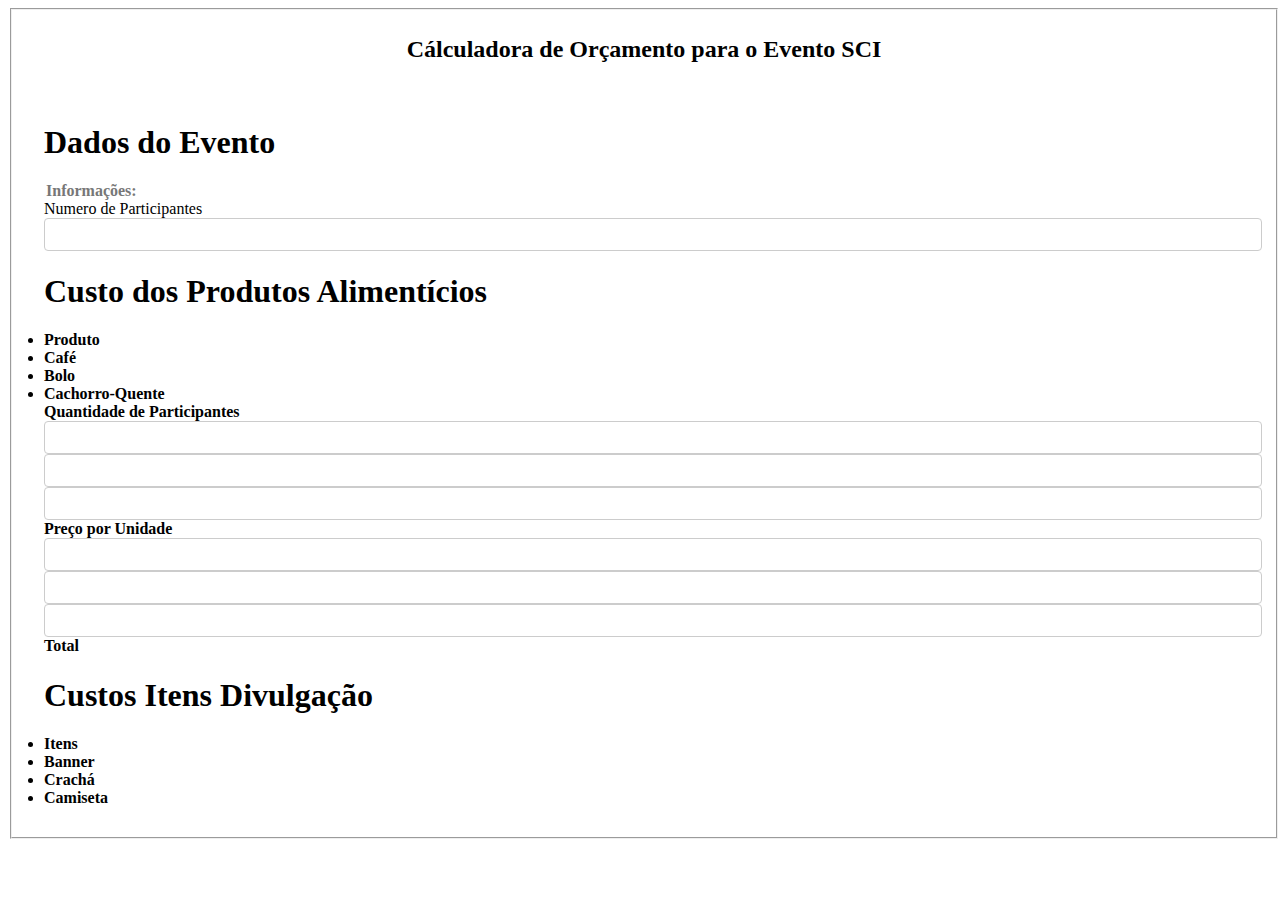
<file: calculo.html>
<!DOCTYPE html>
<html lang="pt-br">

<head>
    <meta charset="UTF-8">
    <meta http-equiv="X-UA-Compatible" content="IE=edge">
    <meta name="viewport" content="width=device-width, initial-scale=1.0">
    <meta name="description" content="Site sci">
    <meta name="keywords" content="html, semana-academica, js, css">
    <meta name="author" content="Helena Munaro, Gabriel Carlos">
    <link rel="shortcut icon" href="" type="image/x-icon">
    <link rel="stylesheet" href="assets/css/estilosformulário.css">
    <script src="assets/java/myscript.js"></script>

    <link rel="stylesheet" href="https://maxcdn.bootstrapcdn.com/font-awesome/4.4.0/css/font-awesome.min.css">
    <title>VIII SCI</title>
</head>

<body>
    <fieldset style="container:clearfix;">
        <center>
            <h2>Cálculadora de Orçamento para o Evento SCI</h2>
        </center>

        <form id="meuForm" action="http://jkorpela.fi/cgi-bin/echo.cgi">
            <div class="container clearfix">
                <div id="dados">
                    <div id="col-12">
                        <h1>Dados do Evento</h1>

                        <legend>Informações:</legend>
                        Numero de Participantes <input  id="participantes" name="participantes"
                            type="number"><br>
                    </div>
                </div>
                <div id="custos">
                    <div id="col-3">
                        <h1>Custo dos Produtos Alimentícios</h1>

                        <li><b>Produto</b></li>
                        <li><b>Café</b></li>
                        <li><b>Bolo</b></li>
                        <li><b>Cachorro-Quente</b></li>
                    </div>
                    <div id="col-3">
                        <b>Quantidade de Participantes</b>

                        <input  id="alimentos" name="alimentos" type="text">
                        <input  id="alimentos2" name="alimentos2" type="text">
                        <input  id="alimentos3" name="alimentos3" type="text">
                    </div>
                    <div id="col-3">
                        <b>Preço por Unidade</b>

                        <input  id="Unidade" name="Unidade" type="text">
                        <input id="Unidade2" name="Unidade2" type="text">
                        <input  id="Unidade3" name="Unidade3" type="text">
                    </div>
                    <div id="col-3">
                        <b>Total</b>
                    </div>
                </div>
                <div id="itens">
                    <div id="col-3">
                        <h1><b>Custos Itens Divulgação</b></h1>

                        <li><b>Itens</b></li>
                        <li><b>Banner</b></li>
                        <li><b>Crachá</b></li>
                        <li><b>Camiseta</b></li>
                    </div>
                    
                </div>
            </div>
        </form>

        <script>
            function submitForm() {
                var participantes = document.getElementById("participantes").value;
                var email = document.getElementById("email").value;
                var message = document.getElementById("message").value;

                // Você pode fazer o que quiser com os dados do formulário aqui, por exemplo, enviar para um servidor ou exibi-los na página.
                console.log("Nome: " + name);
                console.log("Email: " + email);
                console.log("Mensagem: " + message);

                // Limpar os campos do formulário
                document.getElementById("name").value = "";
                document.getElementById("email").value = "";
                document.getElementById("message").value = "";
            }
        </script>
    </fieldset>
</body>

</html>
</body>
</file>
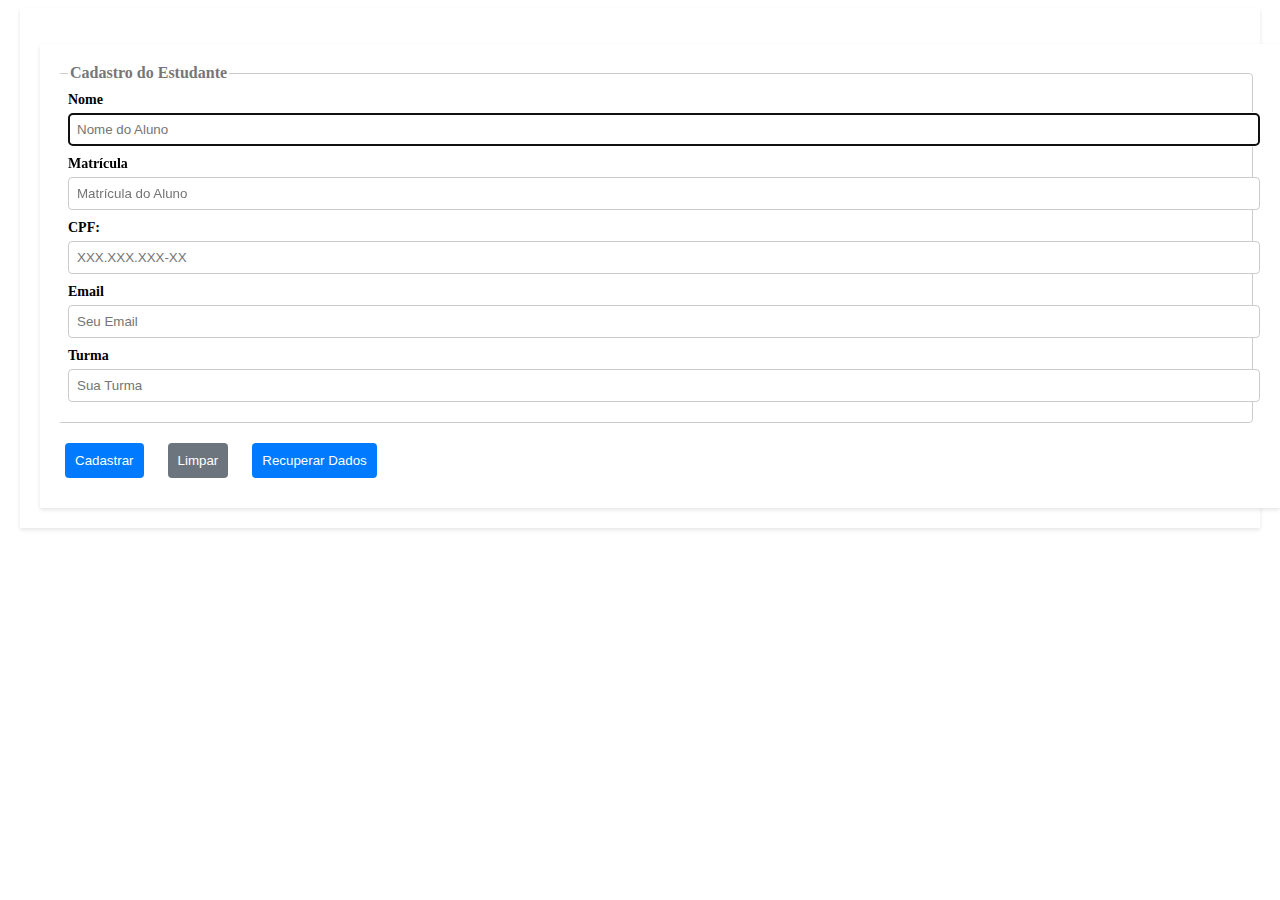
<file: formulario.html>
<!DOCTYPE html>
<html lang="pt-br">

<head>
    <meta charset="UTF-8">
    <meta http-equiv="X-UA-Compatible" content="IE=edge">
    <meta name="viewport" content="width=device-width, initial-scale=1.0">
    <meta name="description" content="Site sci">
    <meta name="keywords" content="html, semana-academica, js, css">
    <meta name="author" content="Helena Munaro, Gabriel Carlos">
    <link rel="shortcut icon" href="" type="image/x-icon">
    <link rel="stylesheet" href="assets/css/estilosformulário.css">
    <script src="assets/java/myscript.js"></script>

    <link rel="stylesheet" href="https://maxcdn.bootstrapcdn.com/font-awesome/4.4.0/css/font-awesome.min.css">
    <title>VIII SCI</title>
</head>

<body>

    <div id="nav">
        <div class="container clearfix">
            <ul id="menu">
            </ul>
            </nav>
            </header>

            <main>
                <section class="container">
                    <form>
                        <fieldset>
                            <legend>Cadastro do Estudante</legend>

                            <div class="input-container">
                                <label for="Nome">Nome</label>
                                <input type="text" name="nome1" id="nome1" placeholder="Nome do Aluno" required autofocus>
                            </div>

                            <div class="input-container">
                                <label for="Matricula">Matrícula</label>
                                <input type="number" name="matricula" id="matricula" placeholder="Matrícula do Aluno"
                                    required>
                            </div>

                            <div class="input-container">
                                <label for="cpf">CPF:</label>
                                <input type="number" id="cpf" placeholder="XXX.XXX.XXX-XX"name="cpf" required>

                            </div>

                            <div class="input-container">
                                <label for="email">Email</label>
                                <input type="text" name="email" id="email" onkeyup="validarEmail()"
                                    placeholder="Seu Email" required>
                                <span id="emailErro" style="color: red;"></span>
                            </div>

                            <div class="input-container">
                                <label for="turma">Turma</label>
                                <input type="text" name="turma" id="turma" placeholder="Sua Turma" required>
                            </div>
                        </fieldset>
                        <div class="actions">
                            <button type="submit" onclick="salvarDados()">Cadastrar</button>
                            <button type="reset">Limpar</button>
                            <button onclick="recuperarDados()">Recuperar Dados</button>
                        </div>
                    </form>
                </section>
            </main>
        </div>
    </div>
</body>

</html>
</div>
</div>

<body>
</body>

</html>
</file>
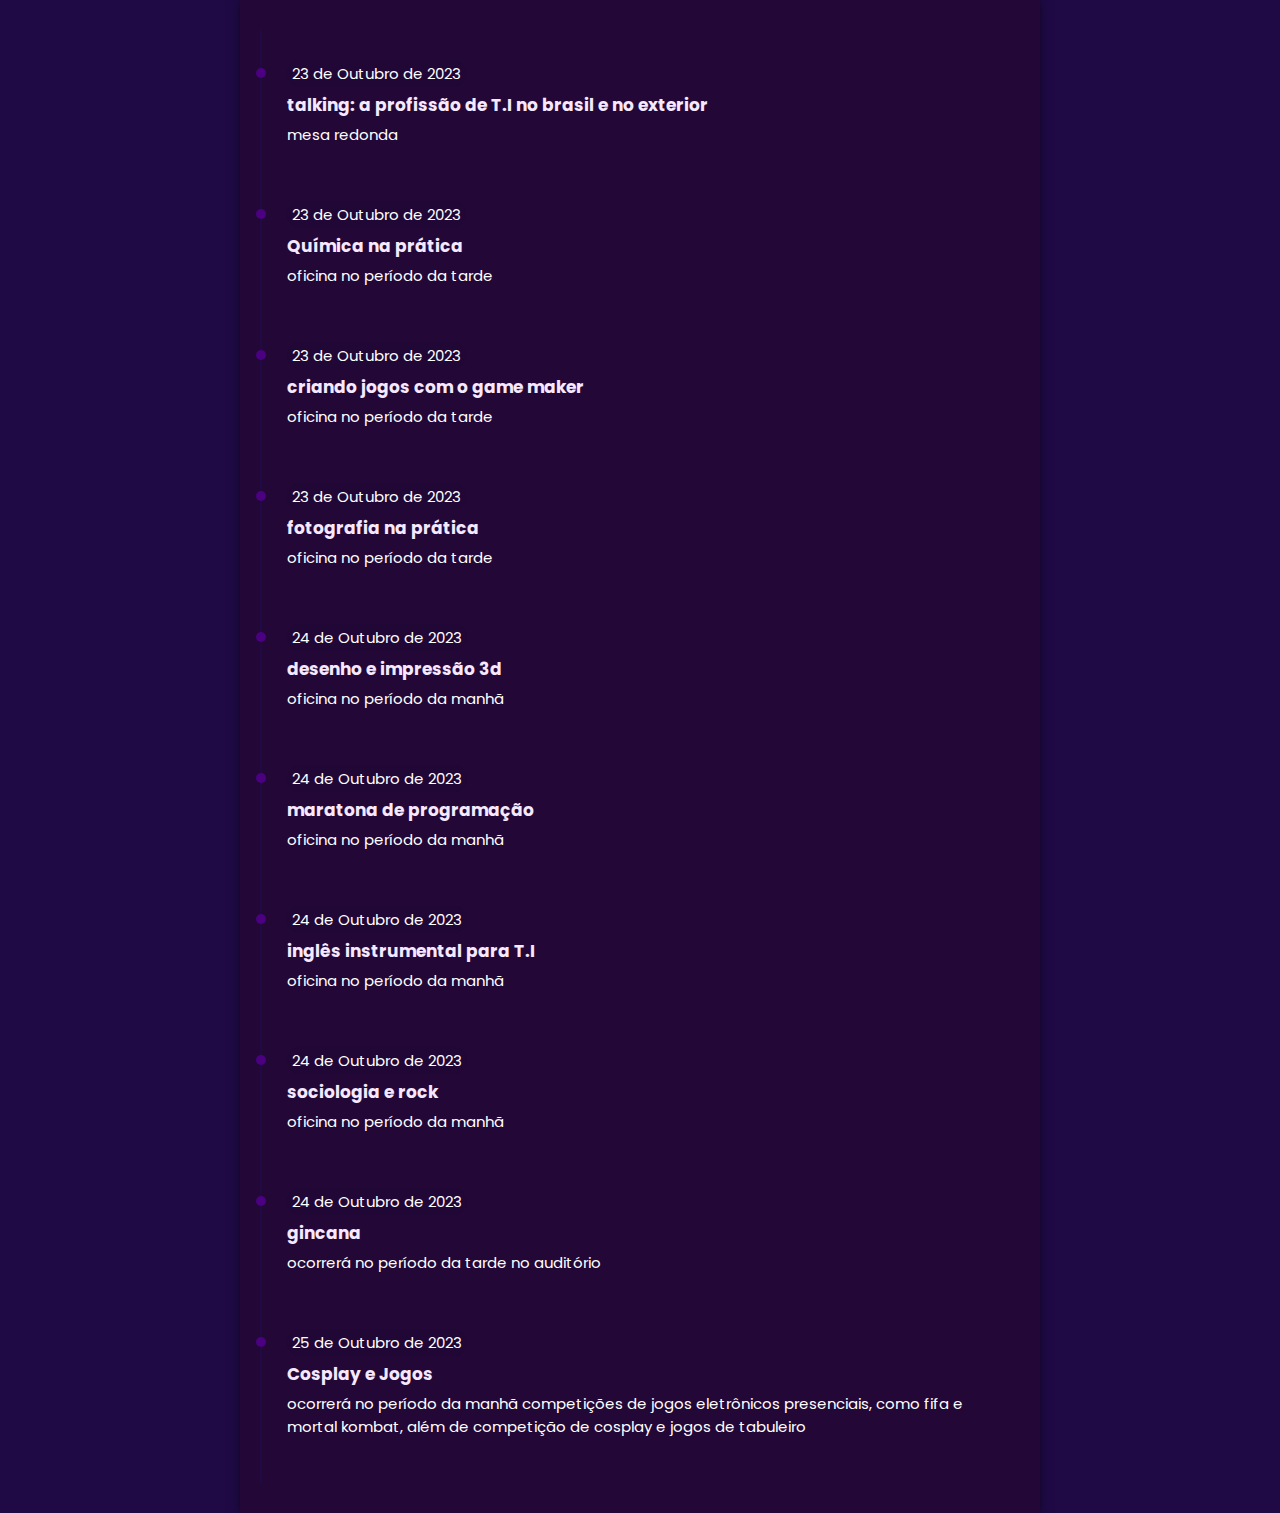
<file: timeline.html>
<!DOCTYPE html>
<html>
<head>
    <meta charset="UTF-8">
    <meta http-equiv="X-UA-Compatible" content="IE=edge">
    <meta name="viewport" content="width=device-width, initial-scale=1.0">
    <meta name="description" content="Site sci">
    <meta name="keywords" content="html, semana-academica, js, css">
    <meta name="author" content="Helena Munaro, Gabriel Carlos">
    <link rel="shortcut icon" href="" type="image/x-icon">
    <link rel="stylesheet" href="assets/css/stylesheet.css">

    <link rel="stylesheet" href="https://maxcdn.bootstrapcdn.com/font-awesome/4.4.0/css/font-awesome.min.css">
    <title>VIII SCI</title>
</head>
<body>

  

    <div class="timeline">
      <ul>
        <li>
          <span>23 de Outubro de 2023</span>
          <div class="content">
            <h3>talking: a profissão de T.I no brasil e no exterior</h3>
            <p>

                mesa redonda


            </p>
          </div>
        </li>
        <li>

          <span>23 de Outubro de 2023</span>
          <div class="content">
            <h3>Química na prática</h3>
            <p>
              oficina no período da tarde

         
            </p>
          </div>
        </li>
        <li>

          <span>23 de Outubro de 2023</span>
          <div class="content">
            <h3>criando jogos com o game maker</h3>
            <p>
                oficina no período da tarde

            </p>
          </div>
        </li>
        <li>

          <span>23 de Outubro de 2023</span>
          <div class="content">
            <h3>fotografia na prática</h3>
            <p>
                oficina no período da tarde

            </p>
          </div>
        </li>
        <li>

            <span>24 de Outubro de 2023</span>
            <div class="content">
              <h3>desenho e impressão 3d</h3>
              <p>
                oficina no período da manhã


              </p>
            </div>
          </li>
          <li>

            <span>24 de Outubro de 2023</span>
            <div class="content">
              <h3>maratona de programação</h3>
              <p>
                oficina no período da manhã
            </p>
            </div>
          </li>
          <li>
            <span>24 de Outubro de 2023</span>
            <div class="content">
              <h3>inglês instrumental para T.I</h3>
              <p>
                oficina no período da manhã
            </p>
            </div>
          </li>
          <li>
            <span>24 de Outubro de 2023</span>
            <div class="content">
              <h3>sociologia e rock</h3>
              <p>
                oficina no período da manhã
             </p>
            </div>
          </li>
          <li>
            <span>24 de Outubro de 2023</span>
            <div class="content">
              <h3>gincana</h3>
              <p>
              ocorrerá no período da tarde no auditório    
            </p>
            </div>
          </li>
          <li>
            <span>25 de Outubro de 2023</span>
            <div class="content">
              <h3>Cosplay e Jogos</h3>
              <p>
                ocorrerá no período da manhã competições de jogos eletrônicos presenciais, como fifa e mortal kombat, além de competição de cosplay e jogos de tabuleiro
      </ul>
    </div>
  
  </body>
  </html>
</file>
<file: assets/css/estilosformulário.css>
/* estilos.css */

/* Formulário */
.container {
    width: 1200px;
    max-width: 100%;
    margin: 0 auto;
    padding: 20px;
    background-color: #fff;
    box-shadow: 0 2px 4px rgba(0, 0, 0, 0.1);
}

form {
  overflow: hidden;
}

form fieldset {
  border: 1px solid #ccc;
  border-radius: 4px;
  padding: 10px;
  margin-bottom: 10px;
}

form legend {
  font-weight: bold;
  color: #777;
}

.input-container {
    margin-bottom: 10px;
}

.input-container label {
    display: block;
    margin-bottom: 5px;
    font-weight: bold;
    font-size: 14px;
}

input[type="text"],
input[type="date"],
input[type="number"] {
  width: 100%;
  padding: 8px;
  border: 1px solid #ccc;
  border-radius: 4px;
  color: #555;
}

.radio-group label {
    display: inline;
    margin-right: 10px;
    font-weight: normal;
  }
  
  .input-check {
      display: inline-block;
      margin-right: 10px;
  }
  
  .input-check input[type="checkbox"] + label {
      display: inline-block;
      font-weight: normal;
  }

  textarea {
    width: 100%;
    padding: 8px;
    border: 1px solid #ccc;
    border-radius: 4px;
    resize: vertical; /* Permite redimensionar verticalmente o textarea */
    height: 120px; /* Altura inicial do textarea */
  }
  
  select {
    width: 100%;
    padding: 8px;
    border: 1px solid #ccc;
    border-radius: 4px;
  }
  button {
    background-color: #007bff;
    color: white;
    border: none;
    border-radius: 4px;
    padding: 10px;
    margin: 10px;
    cursor: pointer; /* Adiciona um cursor de ponteiro */
  }
  
  /* Botão de Limpar */
  button[type="reset"] {
    background-color: #6c757d;
  }
  
  /* Botão de Enviar */
  button:hover {
    background-color: #0056b3;
  }
</file>
<file: assets/css/stylesheet.css>
@import url('https://fonts.googleapis.com/css2?family=Poppins&display=swap');
*, html,body{
  padding:0px;
  margin:0px;
  box-sizing:border-box;
  font-family:'Poppins', sans-serif;
  perspective:800px;
}
body{
  background-color:#1f0a46;
  width:100%;
  min-height:100vh;
  display:flex;
  justify-content:center;
  align-items:center;
}
.timeline{
  width:800px;
  background-color:#230736;
  color:#fff;
  padding:30px 20px;
  box-shadow:0px 0px 10px rgba(0,0,0,.5);
}
.timeline ul{
  list-style-type:none;
  border-left:2px solid #1f0a46;
  padding:10px 5px;
}
.timeline ul li{
  padding:20px 20px;
  position:relative;
  cursor:pointer;
  transition:.5s;
}
.timeline ul li span{
  display:inline-block;
  background-color:#210736;
  border-radius:25px;
  padding:2px 5px;
  font-size:15px;
  text-align:center;
}
.timeline ul li .content h3{
  color:#f5e8ff;
  font-size:17px;
  padding-top:5px;
}
.timeline ul li .content p{
  padding:5px 0px 15px 0px;
  font-size:15px;
}
.timeline ul li:before{
  position:absolute;
  content:'';
  width:10px;
  height:10px;
  background-color:indigo;
  border-radius:50%;
  left:-11px;
  top:28px;
  transition:.5s;
}
.timeline ul li:hover{
  background-color:#150027;
}
.timeline ul li:hover:before{
  background-color:rgb(215, 171, 255);
  box-shadow:0px 0px 10px 2px rgb(114, 59, 165);
}
@media (max-width:300px){
  .timeline{
    width:100%;
    padding:30px 5px 30px 10px;
  }
  .timeline ul li .content h3{
    color:#29103d;
    font-size:15px;
  }

}
</file>
